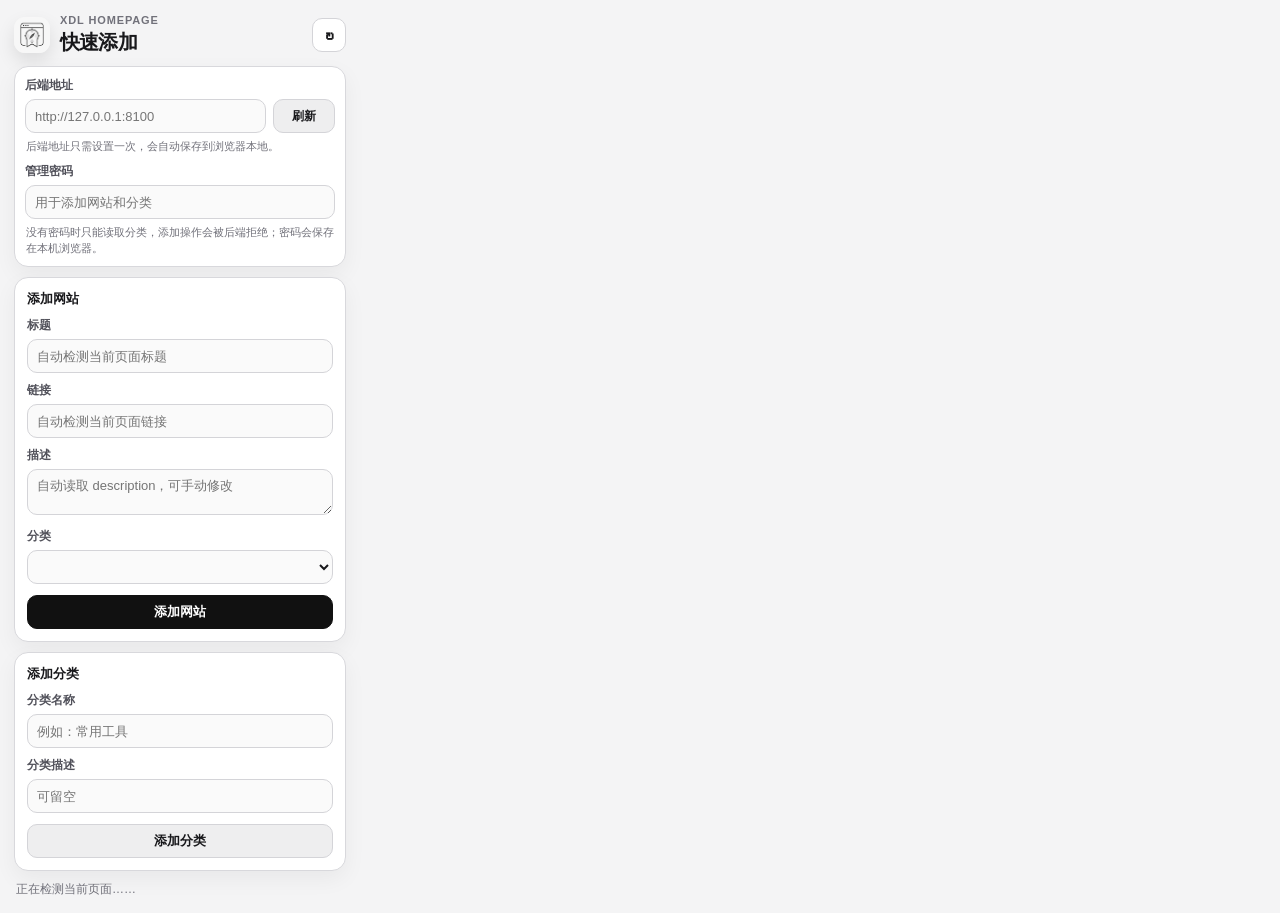
<file: extension/popup.html>
<!doctype html>
<html lang="zh-CN">
  <head>
    <meta charset="UTF-8" />
    <meta name="viewport" content="width=device-width, initial-scale=1.0" />
    <title>XDL 导航采集助手</title>
    <link rel="icon" type="image/png" href="icons/xdl-homepage-icon.png" />
    <link rel="stylesheet" href="popup.css" />
  </head>
  <body>
    <main class="app">
      <header class="header">
        <div class="brand">
          <img class="brand-icon" src="icons/xdl-homepage-icon.png" alt="XDL Homepage" />
          <div>
            <p class="eyebrow">XDL Homepage</p>
            <h1>快速添加</h1>
          </div>
        </div>
        <button id="refreshBtn" type="button" class="icon-btn" title="重新检测当前页面">↻</button>
      </header>

      <section class="panel compact">
        <label for="apiBase">后端地址</label>
        <div class="inline">
          <input id="apiBase" type="url" placeholder="http://127.0.0.1:8100" />
          <button id="loadCategoriesBtn" type="button" class="secondary small">刷新</button>
        </div>
        <p class="hint">后端地址只需设置一次，会自动保存到浏览器本地。</p>

        <label for="adminPassword">管理密码</label>
        <input id="adminPassword" type="password" placeholder="用于添加网站和分类" autocomplete="current-password" />
        <p class="hint">没有密码时只能读取分类，添加操作会被后端拒绝；密码会保存在本机浏览器。</p>
      </section>

      <section class="panel">
        <div class="section-title">添加网站</div>

        <label for="title">标题</label>
        <input id="title" type="text" placeholder="自动检测当前页面标题" />

        <label for="url">链接</label>
        <input id="url" type="url" placeholder="自动检测当前页面链接" />

        <label for="description">描述</label>
        <textarea id="description" rows="2" placeholder="自动读取 description，可手动修改"></textarea>

        <label for="categoryId">分类</label>
        <select id="categoryId"></select>

        <button id="addItemBtn" type="button" class="primary full">添加网站</button>
      </section>

      <section class="panel">
        <div class="section-title">添加分类</div>

        <label for="categoryName">分类名称</label>
        <input id="categoryName" type="text" placeholder="例如：常用工具" />

        <label for="categoryDescription">分类描述</label>
        <input id="categoryDescription" type="text" placeholder="可留空" />

        <button id="addCategoryBtn" type="button" class="secondary full">添加分类</button>
      </section>

      <p id="status" class="status">正在检测当前页面……</p>
    </main>

    <script src="popup.js"></script>
  </body>
</html>
</file>
<file: extension/popup.css>
* {
  box-sizing: border-box;
}

body {
  width: 360px;
  margin: 0;
  color: #18181b;
  background: #f4f4f5;
  font-family: -apple-system, BlinkMacSystemFont, "Segoe UI", "Microsoft YaHei", sans-serif;
}

.app {
  display: grid;
  gap: 10px;
  padding: 14px;
}

.header {
  display: flex;
  align-items: center;
  justify-content: space-between;
}

.brand {
  display: flex;
  align-items: center;
  gap: 10px;
}

.brand-icon {
  width: 36px;
  height: 36px;
  border-radius: 11px;
  box-shadow: 0 8px 18px rgba(0, 0, 0, 0.10);
  object-fit: cover;
}

.eyebrow {
  margin: 0 0 3px;
  color: #71717a;
  font-size: 11px;
  font-weight: 800;
  letter-spacing: 0.08em;
  text-transform: uppercase;
}

h1 {
  margin: 0;
  font-size: 20px;
  letter-spacing: -0.04em;
}

.panel {
  padding: 12px;
  background: #ffffff;
  border: 1px solid #d8d8dc;
  border-radius: 14px;
  box-shadow: 0 8px 22px rgba(0, 0, 0, 0.05);
}

.compact {
  padding: 10px;
}

.section-title {
  margin-bottom: 8px;
  font-size: 13px;
  font-weight: 850;
}

label {
  display: block;
  margin: 9px 0 5px;
  color: #52525b;
  font-size: 12px;
  font-weight: 750;
}

label:first-child {
  margin-top: 0;
}

input,
textarea,
select {
  width: 100%;
  min-height: 34px;
  padding: 7px 9px;
  color: #18181b;
  background: #fafafa;
  border: 1px solid #d4d4d8;
  border-radius: 10px;
  outline: none;
  font: inherit;
  font-size: 13px;
}

textarea {
  resize: vertical;
}

input:focus,
textarea:focus,
select:focus {
  background: #ffffff;
  border-color: #18181b;
  box-shadow: 0 0 0 3px rgba(24, 24, 27, 0.08);
}

.inline {
  display: grid;
  grid-template-columns: minmax(0, 1fr) 62px;
  gap: 7px;
}

button {
  min-height: 34px;
  border: 1px solid transparent;
  border-radius: 10px;
  cursor: pointer;
  font: inherit;
  font-size: 13px;
  font-weight: 800;
}

.primary {
  color: #ffffff;
  background: #111111;
  border-color: #111111;
}

.secondary {
  color: #18181b;
  background: #eeeeef;
  border-color: #d4d4d8;
}

.small {
  min-height: 34px;
  font-size: 12px;
}

.full {
  width: 100%;
  margin-top: 11px;
}

.icon-btn {
  width: 34px;
  height: 34px;
  min-height: 34px;
  color: #18181b;
  background: #ffffff;
  border: 1px solid #d4d4d8;
  font-size: 18px;
}

button:disabled {
  cursor: not-allowed;
  opacity: 0.55;
}

.status {
  min-height: 18px;
  margin: 0 2px;
  color: #71717a;
  font-size: 12px;
}

.status.success {
  color: #15803d;
}

.status.error {
  color: #b91c1c;
}

.hint {
  margin: 6px 1px 0;
  color: #71717a;
  font-size: 11px;
  line-height: 1.4;
}
</file>
